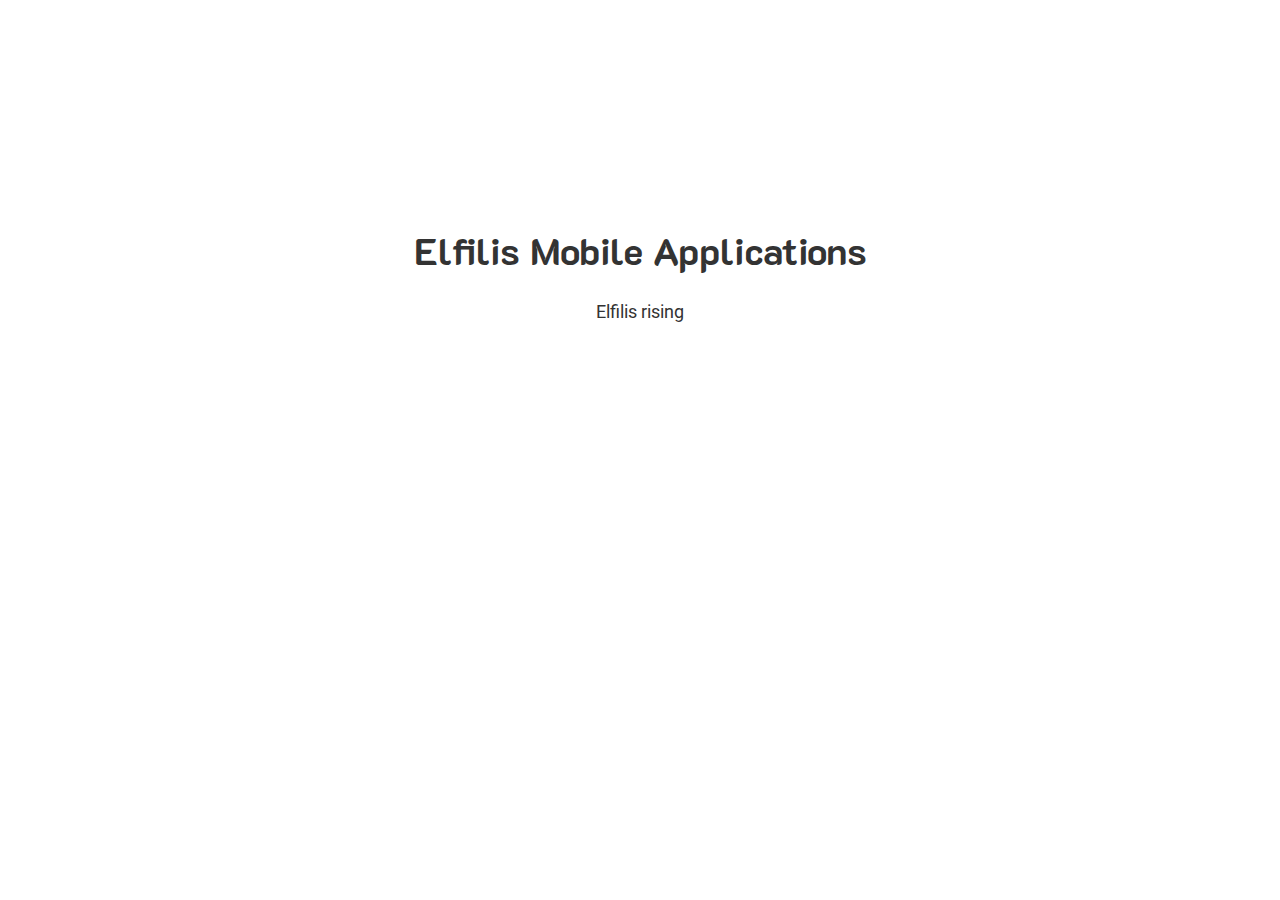
<file: index.html>
<!DOCTYPE html>
<html>
	<head>
		<!-- Google tag (gtag.js) -->
		<script async src="https://www.googletagmanager.com/gtag/js?id=G-ZQL7SJ464M"></script>
		<script>
		  window.dataLayer = window.dataLayer || [];
		  function gtag(){dataLayer.push(arguments);}
		  gtag('js', new Date());

		  gtag('config', 'G-ZQL7SJ464M');
		</script>

		<meta charset="UTF-8" />
		<meta name="viewport" content="width=device-width, initial-scale=1.0" />
		<link rel="stylesheet" href="https://fonts.googleapis.com/css2?family=Roboto&family=K2D" />
		<link rel="stylesheet" type="text/css" href="styles.css" /> 
	<title>Elfilis Mobile Applications</title>
	</head>
	<body>
		<div class="centered_temp">
		<h1>Elfilis Mobile Applications</h1>
		<p>Elfilis rising</p>
		</div>
	</body>
</html>
</file>
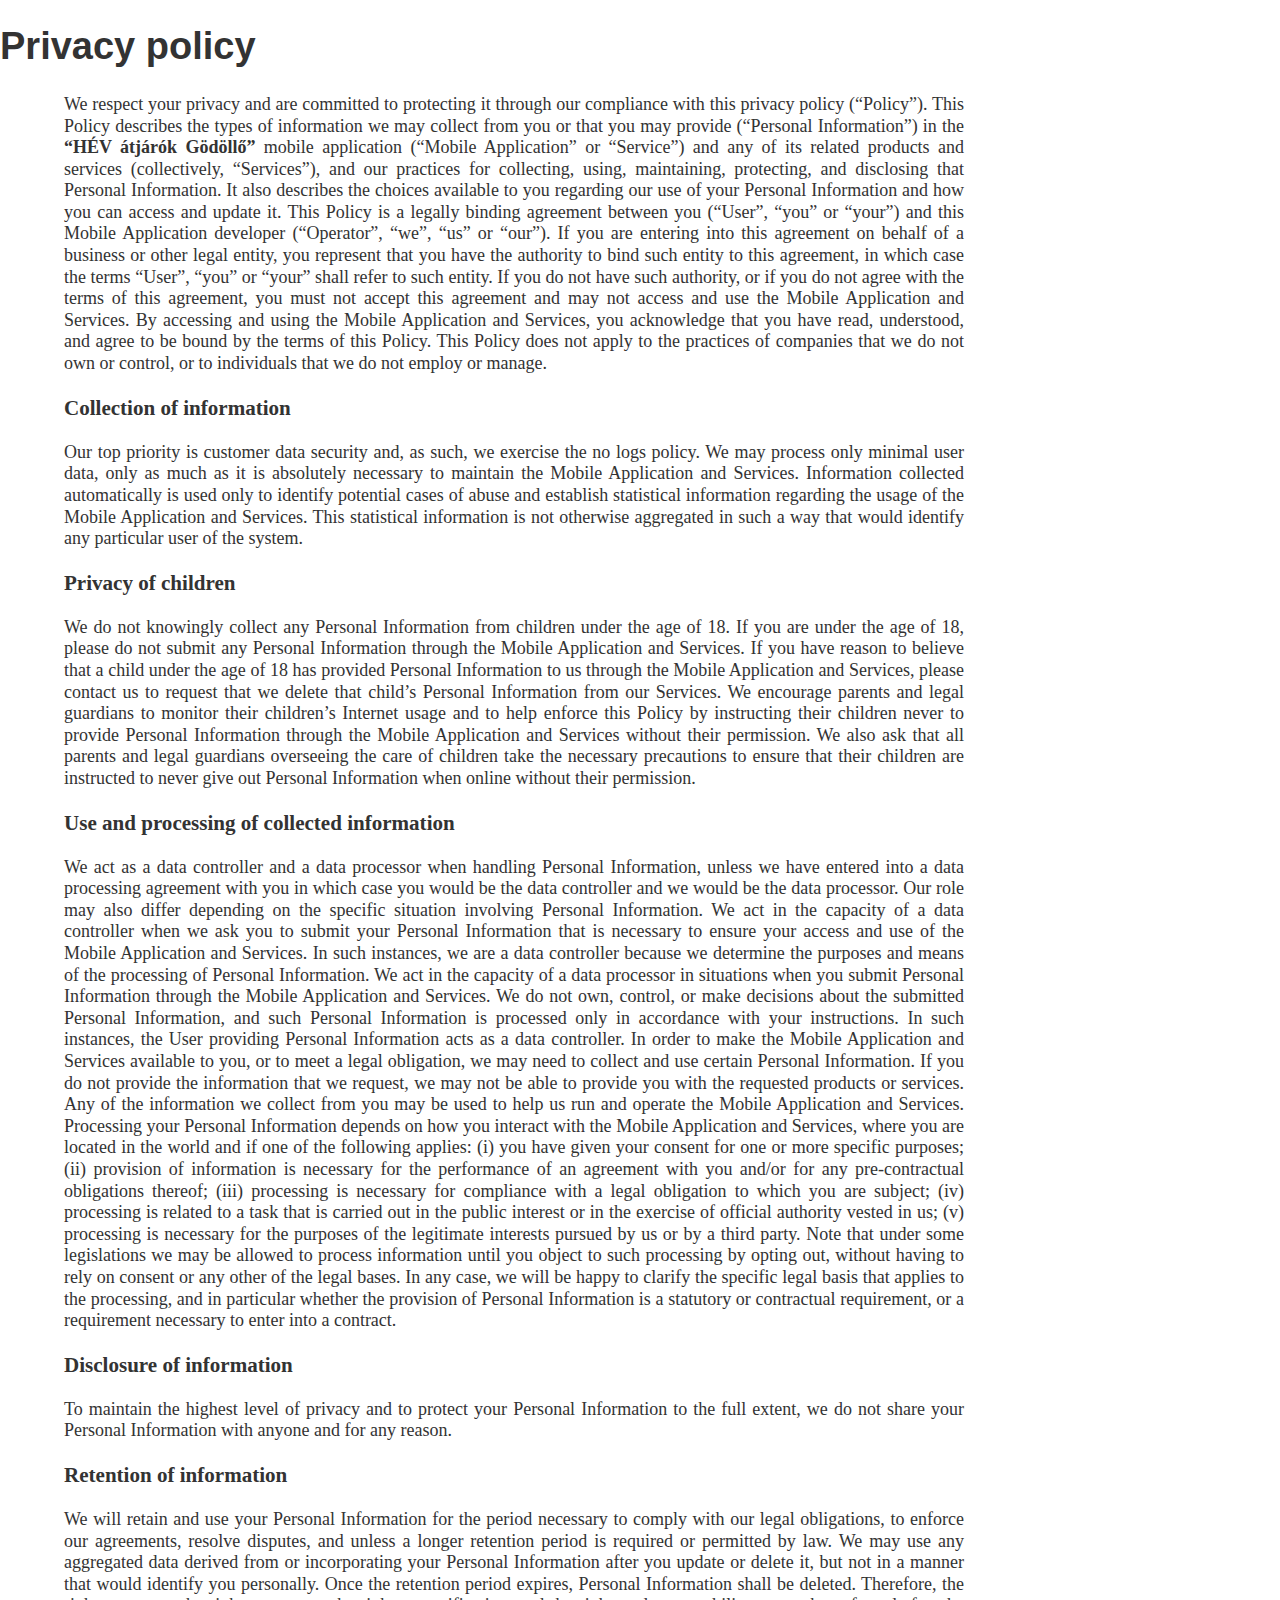
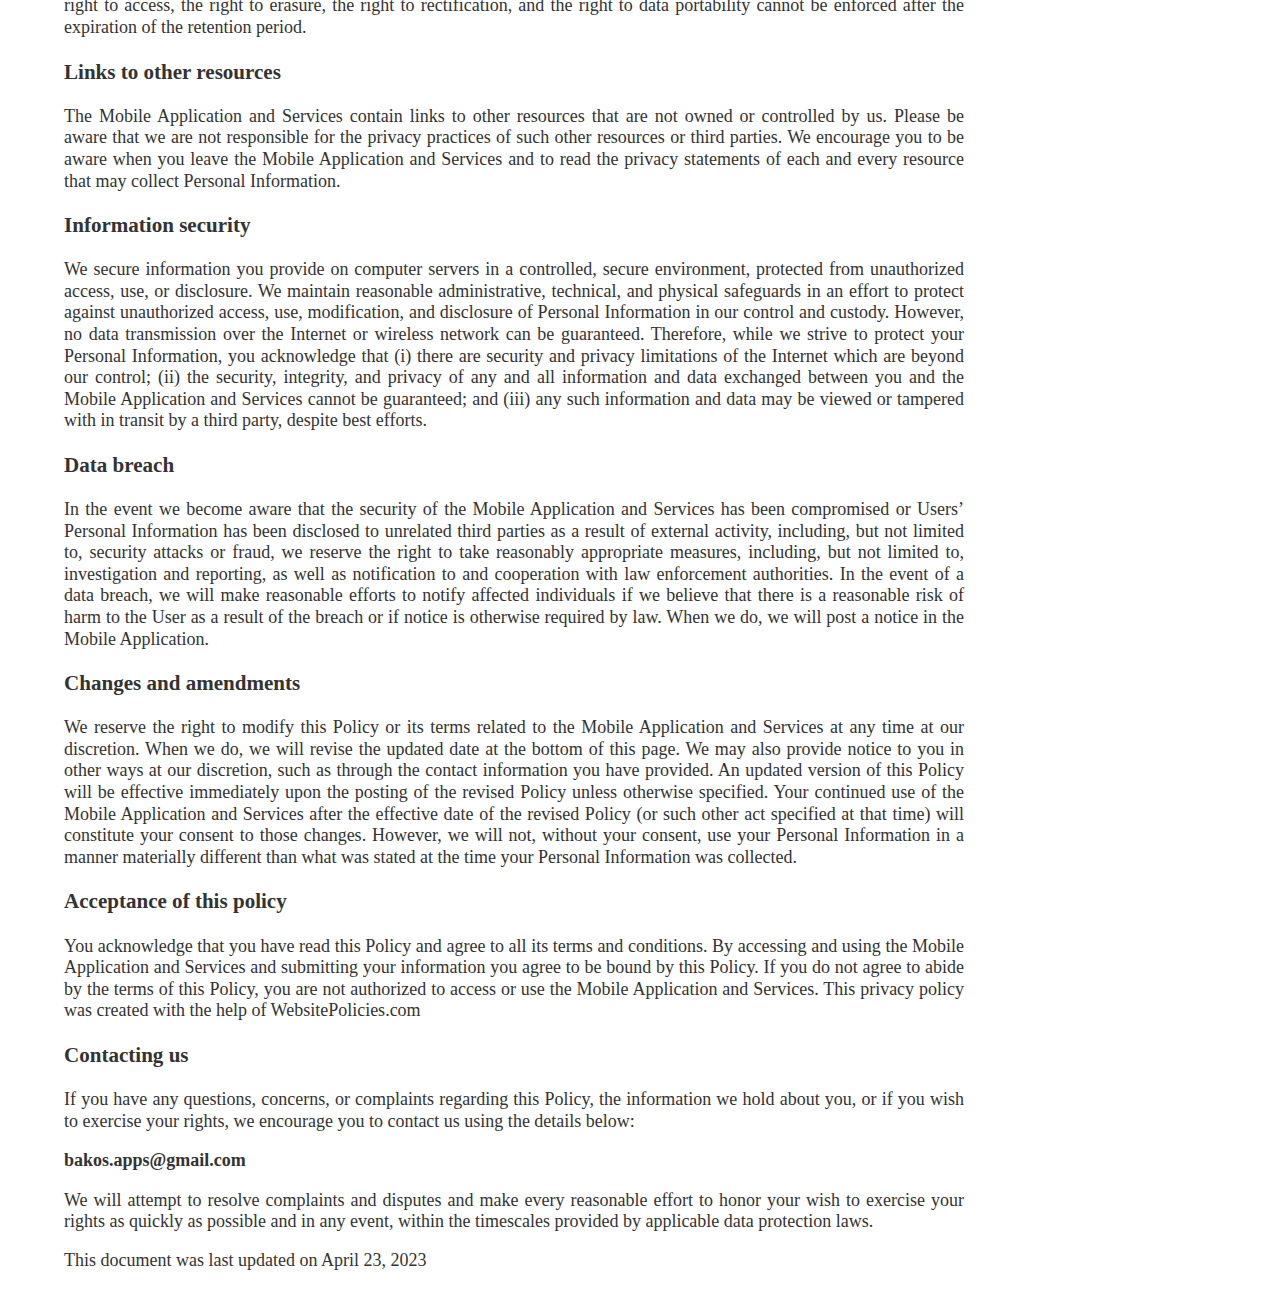
<file: privacy/index.html>
<!DOCTYPE html>
<html>
	<head>
		<meta charset="UTF-8" />
		<meta name="viewport" content="width=device-width, initial-scale=1.0" />
		<link rel="stylesheet" href="https://fonts.googleapis.com/css2?family=Prompt&family=Bruno+Ace+SC">
		<link rel="stylesheet" type="text/css" href="../styles.css" /> 
	<title>Elfilis Mobile Applications</title>
	</head>
	<body>
		<h1>Privacy policy</h1>
		<div class="legal_text">
		<p>
		We respect your privacy and are committed to protecting it through our compliance with this privacy policy
		(“Policy”). This Policy describes the types of information we may collect from you or that you may provide
		(“Personal Information”) in the <b>“HÉV átjárók Gödöllő”</b> mobile application (“Mobile Application” or
		“Service”) and any of its related products and services (collectively, “Services”), and our practices for
		collecting, using, maintaining, protecting, and disclosing that Personal Information. It also describes the
		choices available to you regarding our use of your Personal Information and how you can access and update
		it. This Policy is a legally binding agreement between you (“User”, “you” or “your”) and this Mobile
		Application developer (“Operator”, “we”, “us” or “our”). If you are entering into this agreement on behalf of
		a business or other legal entity, you represent that you have the authority to bind such entity to this
		agreement, in which case the terms “User”, “you” or “your” shall refer to such entity. If you do not have such
		authority, or if you do not agree with the terms of this agreement, you must not accept this agreement and
		may not access and use the Mobile Application and Services. By accessing and using the Mobile Application
		and Services, you acknowledge that you have read, understood, and agree to be bound by the terms of this
		Policy. This Policy does not apply to the practices of companies that we do not own or control, or to
		individuals that we do not employ or manage.
		</p>
		<h3>Collection of information</h3>
		<p>
		Our top priority is customer data security and, as such, we exercise the no logs policy. We may process only
		minimal user data, only as much as it is absolutely necessary to maintain the Mobile Application and
		Services. Information collected automatically is used only to identify potential cases of abuse and establish
		statistical information regarding the usage of the Mobile Application and Services. This statistical
		information is not otherwise aggregated in such a way that would identify any particular user of the system.
		</p>
		<h3>Privacy of children</h3>
		<p>
		We do not knowingly collect any Personal Information from children under the age of 18. If you are under
		the age of 18, please do not submit any Personal Information through the Mobile Application and Services. If
		you have reason to believe that a child under the age of 18 has provided Personal Information to us through
		the Mobile Application and Services, please contact us to request that we delete that child’s Personal
		Information from our Services. We encourage parents and legal guardians to monitor their children’s Internet
		usage and to help enforce this Policy by instructing their children never to provide Personal Information
		through the Mobile Application and Services without their permission. We also ask that all parents and legal
		guardians overseeing the care of children take the necessary precautions to ensure that their children are
		instructed to never give out Personal Information when online without their permission.
		</p>
		<h3>Use and processing of collected information</h3>
		<p>
		We act as a data controller and a data processor when handling Personal Information, unless we have entered
		into a data processing agreement with you in which case you would be the data controller and we would be
		the data processor. Our role may also differ depending on the specific situation involving Personal
		Information. We act in the capacity of a data controller when we ask you to submit your Personal
		Information that is necessary to ensure your access and use of the Mobile Application and Services. In such
		instances, we are a data controller because we determine the purposes and means of the processing of
		Personal Information. We act in the capacity of a data processor in situations when you submit Personal
		Information through the Mobile Application and Services. We do not own, control, or make decisions about
		the submitted Personal Information, and such Personal Information is processed only in accordance with
		your instructions. In such instances, the User providing Personal Information acts as a data controller. In
		order to make the Mobile Application and Services available to you, or to meet a legal obligation, we may
		need to collect and use certain Personal Information. If you do not provide the information that we request,
		we may not be able to provide you with the requested products or services. Any of the information we collect
		from you may be used to help us run and operate the Mobile Application and Services. Processing your
		Personal Information depends on how you interact with the Mobile Application and Services, where you are
		located in the world and if one of the following applies: (i) you have given your consent for one or more
		specific purposes; (ii) provision of information is necessary for the performance of an agreement with you
		and/or for any pre-contractual obligations thereof; (iii) processing is necessary for compliance with a legal
		obligation to which you are subject; (iv) processing is related to a task that is carried out in the public interest
		or in the exercise of official authority vested in us; (v) processing is necessary for the purposes of the
		legitimate interests pursued by us or by a third party. Note that under some legislations we may be allowed to
		process information until you object to such processing by opting out, without having to rely on consent or
		any other of the legal bases. In any case, we will be happy to clarify the specific legal basis that applies to the
		processing, and in particular whether the provision of Personal Information is a statutory or contractual
		requirement, or a requirement necessary to enter into a contract.
		</p>
		<h3>Disclosure of information</h3>
		<p>
		To maintain the highest level of privacy and to protect your Personal Information to the full extent, we do not
		share your Personal Information with anyone and for any reason.
		</p>
		<h3>Retention of information</h3>
		<p>
		We will retain and use your Personal Information for the period necessary to comply with our legal
		obligations, to enforce our agreements, resolve disputes, and unless a longer retention period is required or
		permitted by law. We may use any aggregated data derived from or incorporating your Personal Information
		after you update or delete it, but not in a manner that would identify you personally. Once the retention
		period expires, Personal Information shall be deleted. Therefore, the right to access, the right to erasure, the
		right to rectification, and the right to data portability cannot be enforced after the expiration of the retention
		period.
		</p>
		<h3>Links to other resources</h3>
		<p>
		The Mobile Application and Services contain links to other resources that are not owned or controlled by us.
		Please be aware that we are not responsible for the privacy practices of such other resources or third parties.
		We encourage you to be aware when you leave the Mobile Application and Services and to read the privacy
		statements of each and every resource that may collect Personal Information.
		</p>
		<h3>Information security</h3>
		<p>
		We secure information you provide on computer servers in a controlled, secure environment, protected from
		unauthorized access, use, or disclosure. We maintain reasonable administrative, technical, and physical
		safeguards in an effort to protect against unauthorized access, use, modification, and disclosure of Personal
		Information in our control and custody. However, no data transmission over the Internet or wireless network
		can be guaranteed. Therefore, while we strive to protect your Personal Information, you acknowledge that (i)
		there are security and privacy limitations of the Internet which are beyond our control; (ii) the security,
		integrity, and privacy of any and all information and data exchanged between you and the Mobile
		Application and Services cannot be guaranteed; and (iii) any such information and data may be viewed or
		tampered with in transit by a third party, despite best efforts.
		</p>
		<h3>Data breach</h3>
		<p>
		In the event we become aware that the security of the Mobile Application and Services has been
		compromised or Users’ Personal Information has been disclosed to unrelated third parties as a result of
		external activity, including, but not limited to, security attacks or fraud, we reserve the right to take
		reasonably appropriate measures, including, but not limited to, investigation and reporting, as well as
		notification to and cooperation with law enforcement authorities. In the event of a data breach, we will make
		reasonable efforts to notify affected individuals if we believe that there is a reasonable risk of harm to the
		User as a result of the breach or if notice is otherwise required by law. When we do, we will post a notice in
		the Mobile Application.
		</p>
		<h3>Changes and amendments</h3>
		<p>
		We reserve the right to modify this Policy or its terms related to the Mobile Application and Services at any
		time at our discretion. When we do, we will revise the updated date at the bottom of this page. We may also
		provide notice to you in other ways at our discretion, such as through the contact information you have
		provided. An updated version of this Policy will be effective immediately upon the posting of the revised
		Policy unless otherwise specified. Your continued use of the Mobile Application and Services after the
		effective date of the revised Policy (or such other act specified at that time) will constitute your consent to
		those changes. However, we will not, without your consent, use your Personal Information in a manner
		materially different than what was stated at the time your Personal Information was collected.
		</p>
		<h3>Acceptance of this policy</h3>
		<p>
		You acknowledge that you have read this Policy and agree to all its terms and conditions. By accessing and
		using the Mobile Application and Services and submitting your information you agree to be bound by this
		Policy. If you do not agree to abide by the terms of this Policy, you are not authorized to access or use the
		Mobile Application and Services. This privacy policy was created with the help of WebsitePolicies.com
		</p>
		<h3>Contacting us</h3>
		<p>
		If you have any questions, concerns, or complaints regarding this Policy, the information we hold about you,
		or if you wish to exercise your rights, we encourage you to contact us using the details below:
		<p><b>bakos.apps@gmail.com</b></p>
		We will attempt to resolve complaints and disputes and make every reasonable effort to honor your wish to
		exercise your rights as quickly as possible and in any event, within the timescales provided by applicable
		data protection laws.
		</p>
		<p>
		This document was last updated on April 23, 2023
		</p>
		</div>

	</body>
</html>
</file>
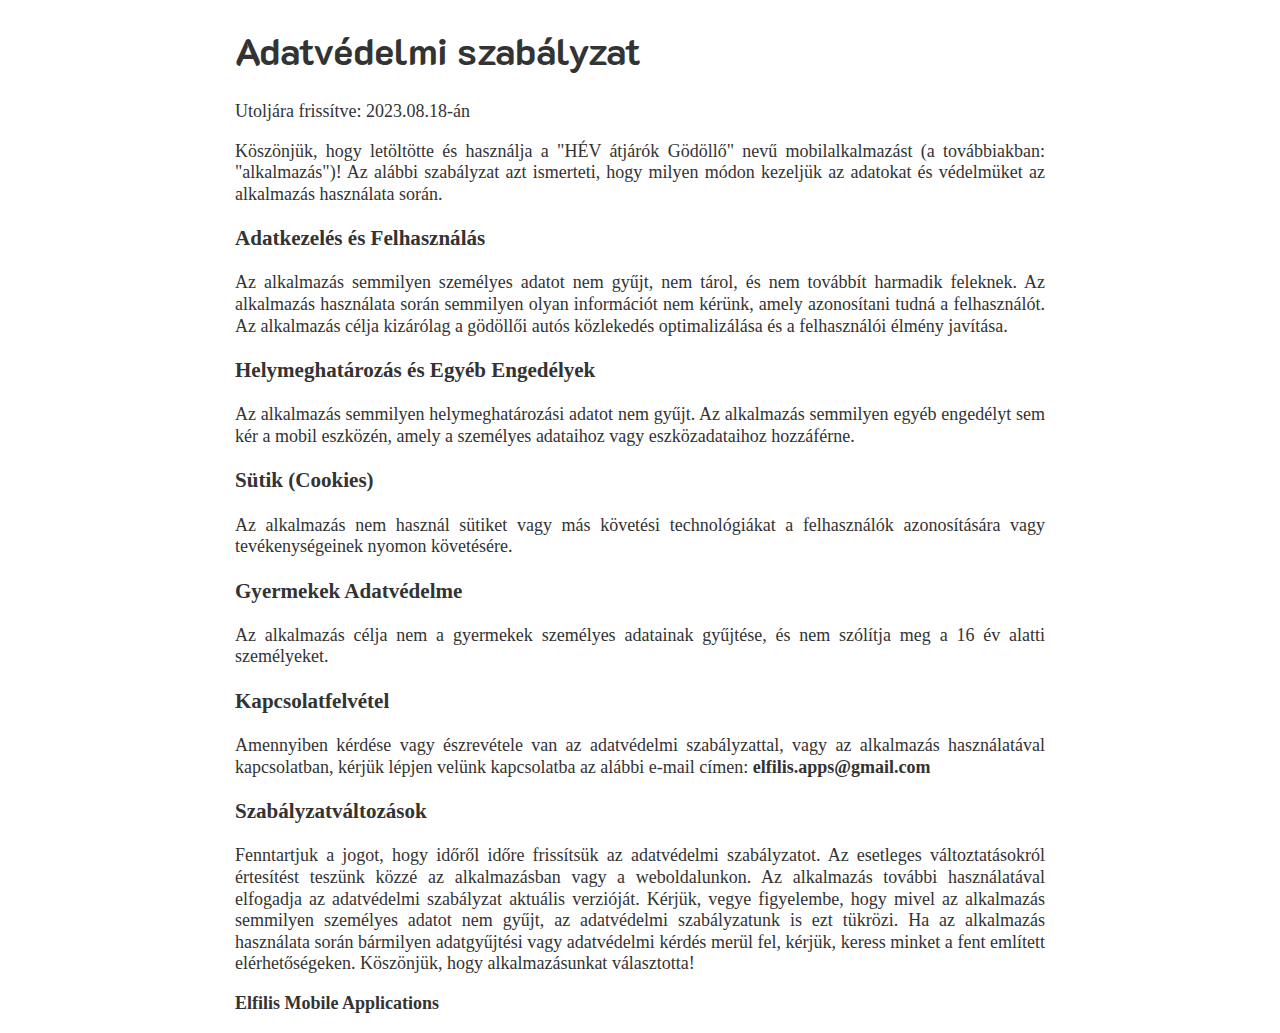
<file: hev-tracking/privacy/index.html>
<!DOCTYPE html>
<html>
	<head>
		<!-- Google tag (gtag.js) -->
		<script async src="https://www.googletagmanager.com/gtag/js?id=G-ZQL7SJ464M"></script>
		<script>
		  window.dataLayer = window.dataLayer || [];
		  function gtag(){dataLayer.push(arguments);}
		  gtag('js', new Date());

		  gtag('config', 'G-ZQL7SJ464M');
		</script>
		
		<meta charset="UTF-8" />
		<meta name="viewport" content="width=device-width, initial-scale=1.0" />
		<link rel="stylesheet" href="https://fonts.googleapis.com/css2?family=K2D">
		<link rel="stylesheet" type="text/css" href="../../styles.css" /> 
	<title>Adatvédelmi szabályzat - HÉV átjárók Gödöllő</title>
	</head>
	<body>
		<div class="main_container">
		<div class="legal_text">
		<h1>Adatvédelmi szabályzat</h1>
		<p>
		Utoljára frissítve: 2023.08.18-án
		</p>
		<p >
		Köszönjük, hogy letöltötte és használja a "HÉV átjárók Gödöllő" nevű mobilalkalmazást (a továbbiakban: "alkalmazás")! Az alábbi szabályzat azt ismerteti, hogy milyen módon kezeljük az adatokat és védelmüket az alkalmazás használata során.
		</p>
		<h3>Adatkezelés és Felhasználás</h3>
		<p>
		Az alkalmazás semmilyen személyes adatot nem gyűjt, nem tárol, és nem továbbít harmadik feleknek. Az alkalmazás használata során semmilyen olyan információt nem kérünk, amely azonosítani tudná a felhasználót. Az alkalmazás célja kizárólag a gödöllői autós közlekedés optimalizálása és a felhasználói élmény javítása.
		</p>
		<h3>Helymeghatározás és Egyéb Engedélyek</h3>
		<p>
		Az alkalmazás semmilyen helymeghatározási adatot nem gyűjt. Az alkalmazás semmilyen egyéb engedélyt sem kér a mobil eszközén, amely a személyes adataihoz vagy eszközadataihoz hozzáférne.
		</p>
		<h3>Sütik (Cookies)</h3>
		<p>
		Az alkalmazás nem használ sütiket vagy más követési technológiákat a felhasználók azonosítására vagy tevékenységeinek nyomon követésére.
		</p>
		<h3>Gyermekek Adatvédelme</h3>
		<p>
		Az alkalmazás célja nem a gyermekek személyes adatainak gyűjtése, és nem szólítja meg a 16 év alatti személyeket.
		</p>
		<h3>Kapcsolatfelvétel</h3>
		<p>
		Amennyiben kérdése vagy észrevétele van az adatvédelmi szabályzattal, vagy az alkalmazás használatával kapcsolatban, kérjük lépjen velünk kapcsolatba az alábbi e-mail címen: <b>elfilis.apps@gmail.com</b>
		</p>
		<h3>Szabályzatváltozások</h3>
		<p>
		Fenntartjuk a jogot, hogy időről időre frissítsük az adatvédelmi szabályzatot. Az esetleges változtatásokról értesítést teszünk közzé az alkalmazásban vagy a weboldalunkon. Az alkalmazás további használatával elfogadja az adatvédelmi szabályzat aktuális verzióját. 
		Kérjük, vegye figyelembe, hogy mivel az alkalmazás semmilyen személyes adatot nem gyűjt, az adatvédelmi szabályzatunk is ezt tükrözi. Ha az alkalmazás használata során bármilyen adatgyűjtési vagy adatvédelmi kérdés merül fel, kérjük, keress minket a fent említett elérhetőségeken.
		Köszönjük, hogy alkalmazásunkat választotta!
		</p>
		<p>
		<b>Elfilis Mobile Applications</b>
		</p>
		</div>
		</div>
	</body>
</html>
</file>
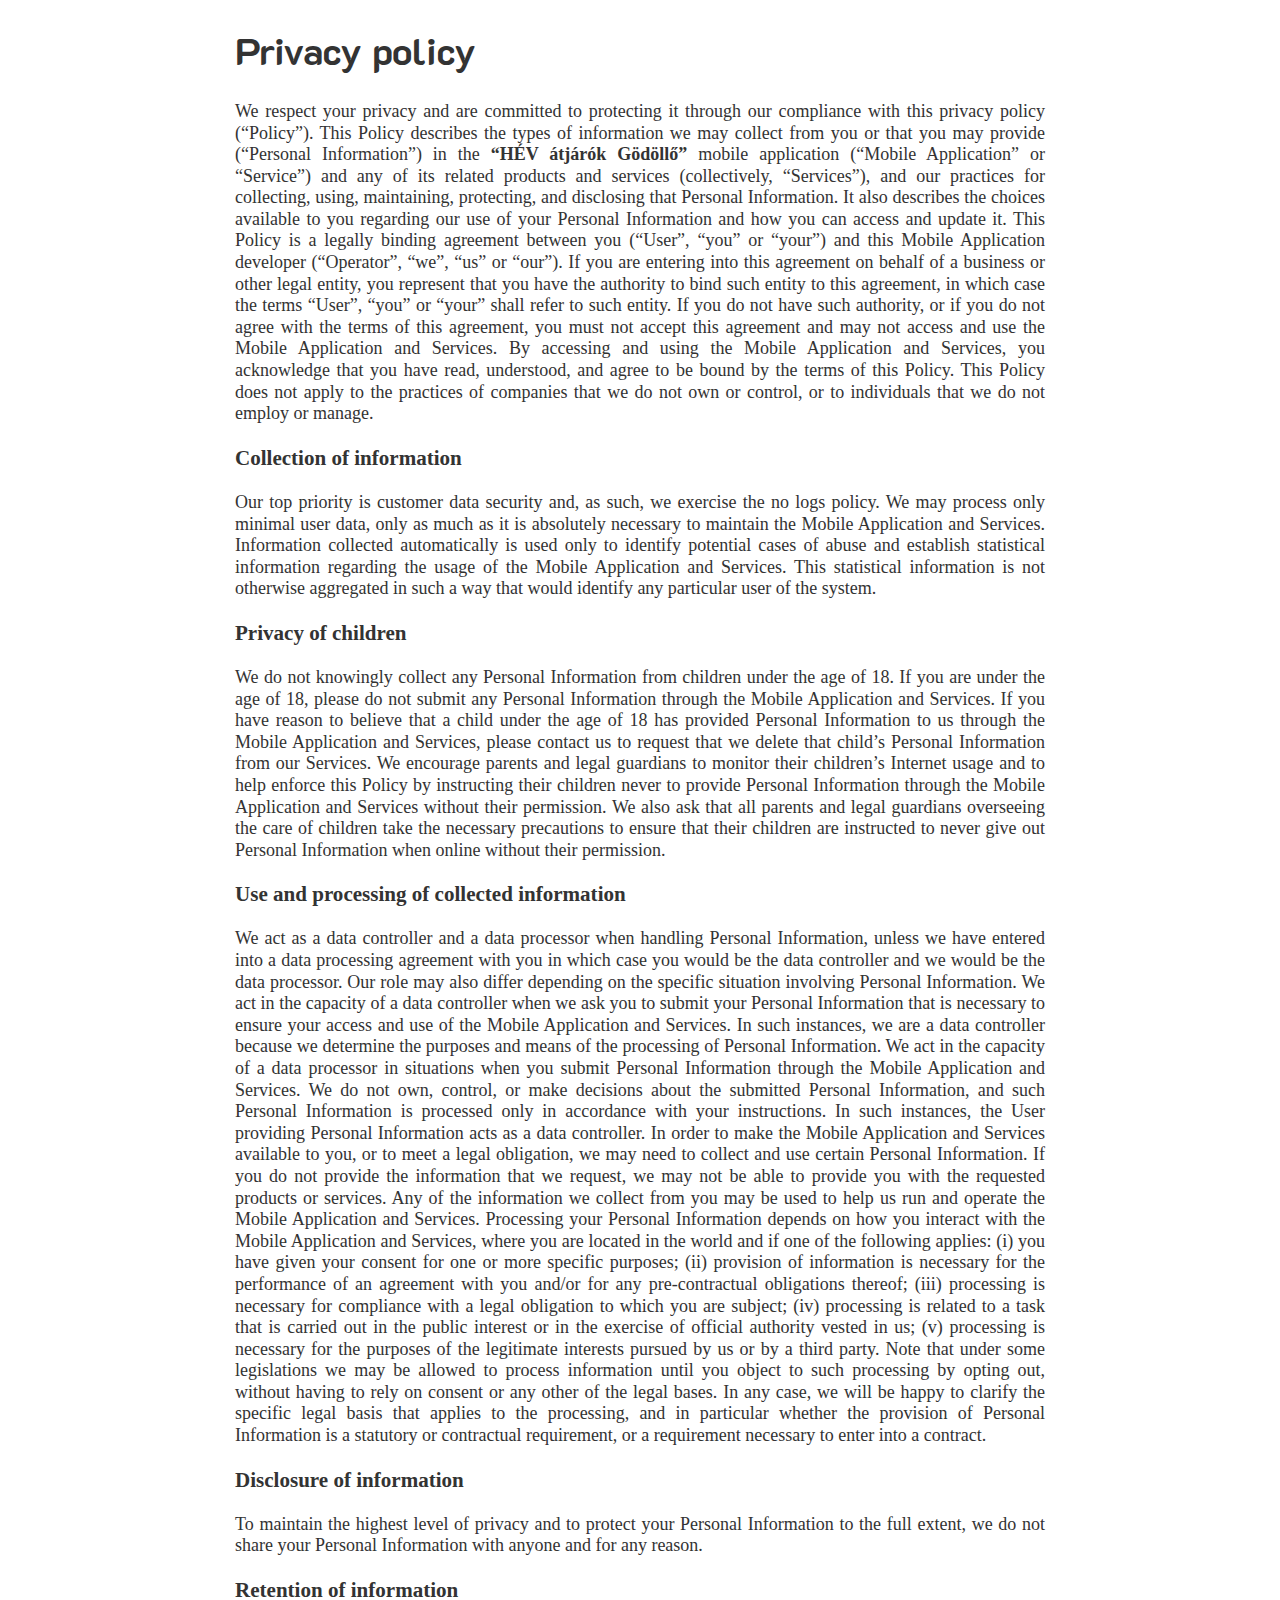
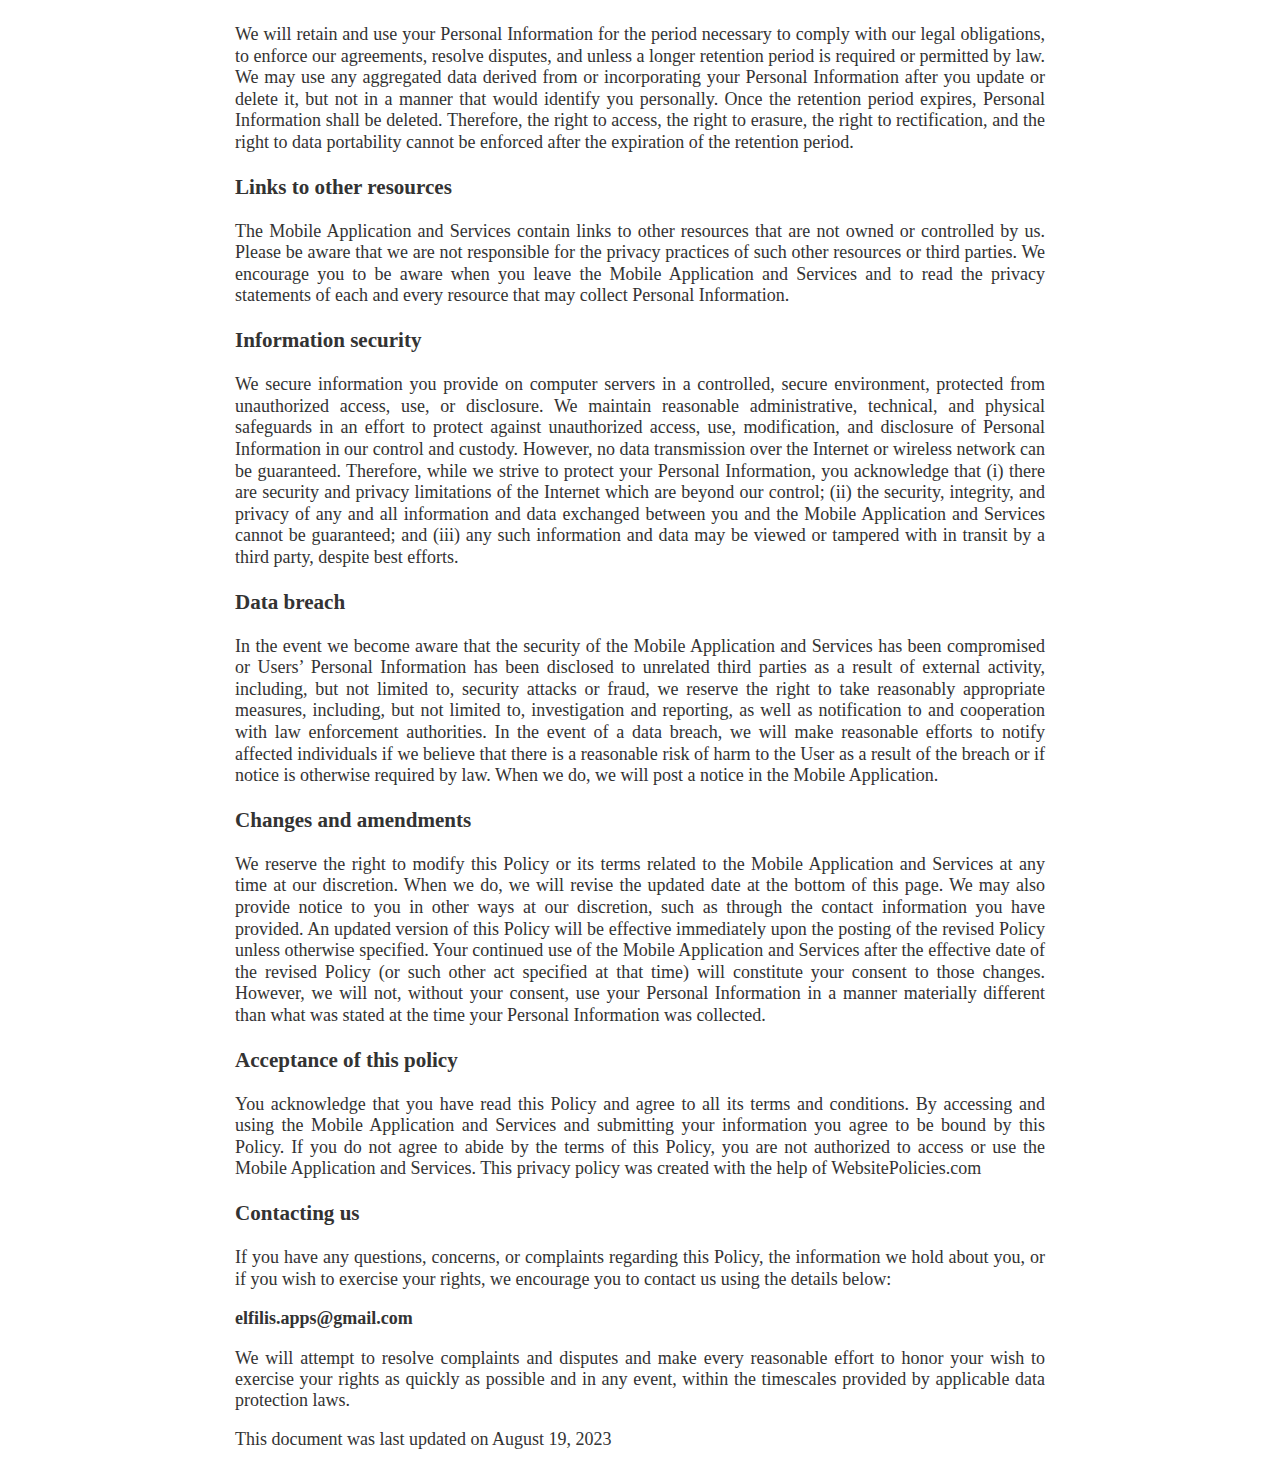
<file: hev-tracking/privacy/index_en_old.html>
<!DOCTYPE html>
<html>
	<head>
		<!-- Google tag (gtag.js) -->
		<script async src="https://www.googletagmanager.com/gtag/js?id=G-ZQL7SJ464M"></script>
		<script>
		  window.dataLayer = window.dataLayer || [];
		  function gtag(){dataLayer.push(arguments);}
		  gtag('js', new Date());

		  gtag('config', 'G-ZQL7SJ464M');
		</script>
		
		<meta charset="UTF-8" />
		<meta name="viewport" content="width=device-width, initial-scale=1.0" />
		<link rel="stylesheet" href="https://fonts.googleapis.com/css2?family=K2D">
		<link rel="stylesheet" type="text/css" href="../../styles.css" /> 
	<title>Privacy policy - HÉV átjárók Gödöllő</title>
	</head>
	<body>
		<div class="main_container">
		<div class="legal_text">
		<h1>Privacy policy</h1>
		<p >
		We respect your privacy and are committed to protecting it through our compliance with this privacy policy
		(“Policy”). This Policy describes the types of information we may collect from you or that you may provide
		(“Personal Information”) in the <b>“HÉV átjárók Gödöllő”</b> mobile application (“Mobile Application” or
		“Service”) and any of its related products and services (collectively, “Services”), and our practices for
		collecting, using, maintaining, protecting, and disclosing that Personal Information. It also describes the
		choices available to you regarding our use of your Personal Information and how you can access and update
		it. This Policy is a legally binding agreement between you (“User”, “you” or “your”) and this Mobile
		Application developer (“Operator”, “we”, “us” or “our”). If you are entering into this agreement on behalf of
		a business or other legal entity, you represent that you have the authority to bind such entity to this
		agreement, in which case the terms “User”, “you” or “your” shall refer to such entity. If you do not have such
		authority, or if you do not agree with the terms of this agreement, you must not accept this agreement and
		may not access and use the Mobile Application and Services. By accessing and using the Mobile Application
		and Services, you acknowledge that you have read, understood, and agree to be bound by the terms of this
		Policy. This Policy does not apply to the practices of companies that we do not own or control, or to
		individuals that we do not employ or manage.
		</p>
		<h3>Collection of information</h3>
		<p>
		Our top priority is customer data security and, as such, we exercise the no logs policy. We may process only
		minimal user data, only as much as it is absolutely necessary to maintain the Mobile Application and
		Services. Information collected automatically is used only to identify potential cases of abuse and establish
		statistical information regarding the usage of the Mobile Application and Services. This statistical
		information is not otherwise aggregated in such a way that would identify any particular user of the system.
		</p>
		<h3>Privacy of children</h3>
		<p>
		We do not knowingly collect any Personal Information from children under the age of 18. If you are under
		the age of 18, please do not submit any Personal Information through the Mobile Application and Services. If
		you have reason to believe that a child under the age of 18 has provided Personal Information to us through
		the Mobile Application and Services, please contact us to request that we delete that child’s Personal
		Information from our Services. We encourage parents and legal guardians to monitor their children’s Internet
		usage and to help enforce this Policy by instructing their children never to provide Personal Information
		through the Mobile Application and Services without their permission. We also ask that all parents and legal
		guardians overseeing the care of children take the necessary precautions to ensure that their children are
		instructed to never give out Personal Information when online without their permission.
		</p>
		<h3>Use and processing of collected information</h3>
		<p>
		We act as a data controller and a data processor when handling Personal Information, unless we have entered
		into a data processing agreement with you in which case you would be the data controller and we would be
		the data processor. Our role may also differ depending on the specific situation involving Personal
		Information. We act in the capacity of a data controller when we ask you to submit your Personal
		Information that is necessary to ensure your access and use of the Mobile Application and Services. In such
		instances, we are a data controller because we determine the purposes and means of the processing of
		Personal Information. We act in the capacity of a data processor in situations when you submit Personal
		Information through the Mobile Application and Services. We do not own, control, or make decisions about
		the submitted Personal Information, and such Personal Information is processed only in accordance with
		your instructions. In such instances, the User providing Personal Information acts as a data controller. In
		order to make the Mobile Application and Services available to you, or to meet a legal obligation, we may
		need to collect and use certain Personal Information. If you do not provide the information that we request,
		we may not be able to provide you with the requested products or services. Any of the information we collect
		from you may be used to help us run and operate the Mobile Application and Services. Processing your
		Personal Information depends on how you interact with the Mobile Application and Services, where you are
		located in the world and if one of the following applies: (i) you have given your consent for one or more
		specific purposes; (ii) provision of information is necessary for the performance of an agreement with you
		and/or for any pre-contractual obligations thereof; (iii) processing is necessary for compliance with a legal
		obligation to which you are subject; (iv) processing is related to a task that is carried out in the public interest
		or in the exercise of official authority vested in us; (v) processing is necessary for the purposes of the
		legitimate interests pursued by us or by a third party. Note that under some legislations we may be allowed to
		process information until you object to such processing by opting out, without having to rely on consent or
		any other of the legal bases. In any case, we will be happy to clarify the specific legal basis that applies to the
		processing, and in particular whether the provision of Personal Information is a statutory or contractual
		requirement, or a requirement necessary to enter into a contract.
		</p>
		<h3>Disclosure of information</h3>
		<p>
		To maintain the highest level of privacy and to protect your Personal Information to the full extent, we do not
		share your Personal Information with anyone and for any reason.
		</p>
		<h3>Retention of information</h3>
		<p>
		We will retain and use your Personal Information for the period necessary to comply with our legal
		obligations, to enforce our agreements, resolve disputes, and unless a longer retention period is required or
		permitted by law. We may use any aggregated data derived from or incorporating your Personal Information
		after you update or delete it, but not in a manner that would identify you personally. Once the retention
		period expires, Personal Information shall be deleted. Therefore, the right to access, the right to erasure, the
		right to rectification, and the right to data portability cannot be enforced after the expiration of the retention
		period.
		</p>
		<h3>Links to other resources</h3>
		<p>
		The Mobile Application and Services contain links to other resources that are not owned or controlled by us.
		Please be aware that we are not responsible for the privacy practices of such other resources or third parties.
		We encourage you to be aware when you leave the Mobile Application and Services and to read the privacy
		statements of each and every resource that may collect Personal Information.
		</p>
		<h3>Information security</h3>
		<p>
		We secure information you provide on computer servers in a controlled, secure environment, protected from
		unauthorized access, use, or disclosure. We maintain reasonable administrative, technical, and physical
		safeguards in an effort to protect against unauthorized access, use, modification, and disclosure of Personal
		Information in our control and custody. However, no data transmission over the Internet or wireless network
		can be guaranteed. Therefore, while we strive to protect your Personal Information, you acknowledge that (i)
		there are security and privacy limitations of the Internet which are beyond our control; (ii) the security,
		integrity, and privacy of any and all information and data exchanged between you and the Mobile
		Application and Services cannot be guaranteed; and (iii) any such information and data may be viewed or
		tampered with in transit by a third party, despite best efforts.
		</p>
		<h3>Data breach</h3>
		<p>
		In the event we become aware that the security of the Mobile Application and Services has been
		compromised or Users’ Personal Information has been disclosed to unrelated third parties as a result of
		external activity, including, but not limited to, security attacks or fraud, we reserve the right to take
		reasonably appropriate measures, including, but not limited to, investigation and reporting, as well as
		notification to and cooperation with law enforcement authorities. In the event of a data breach, we will make
		reasonable efforts to notify affected individuals if we believe that there is a reasonable risk of harm to the
		User as a result of the breach or if notice is otherwise required by law. When we do, we will post a notice in
		the Mobile Application.
		</p>
		<h3>Changes and amendments</h3>
		<p>
		We reserve the right to modify this Policy or its terms related to the Mobile Application and Services at any
		time at our discretion. When we do, we will revise the updated date at the bottom of this page. We may also
		provide notice to you in other ways at our discretion, such as through the contact information you have
		provided. An updated version of this Policy will be effective immediately upon the posting of the revised
		Policy unless otherwise specified. Your continued use of the Mobile Application and Services after the
		effective date of the revised Policy (or such other act specified at that time) will constitute your consent to
		those changes. However, we will not, without your consent, use your Personal Information in a manner
		materially different than what was stated at the time your Personal Information was collected.
		</p>
		<h3>Acceptance of this policy</h3>
		<p>
		You acknowledge that you have read this Policy and agree to all its terms and conditions. By accessing and
		using the Mobile Application and Services and submitting your information you agree to be bound by this
		Policy. If you do not agree to abide by the terms of this Policy, you are not authorized to access or use the
		Mobile Application and Services. This privacy policy was created with the help of WebsitePolicies.com
		</p>
		<h3>Contacting us</h3>
		<p>
		If you have any questions, concerns, or complaints regarding this Policy, the information we hold about you,
		or if you wish to exercise your rights, we encourage you to contact us using the details below:
		<p><b>elfilis.apps@gmail.com</b></p>
		We will attempt to resolve complaints and disputes and make every reasonable effort to honor your wish to
		exercise your rights as quickly as possible and in any event, within the timescales provided by applicable
		data protection laws.
		</p>
		<p>
		This document was last updated on August 19, 2023
		</p>
		</div>
		</div>
	</body>
</html>
</file>
<file: styles.css>
body {
	background-color: white;
	font-family: Roboto, Sans-serif;
	color: #333333;
	font-size: 18px;
	margin: 0px;
}

h1 {
    font-family: K2D, Sans-serif;
    font-size: 38px;
}

p {
	line-height: 120%;
}
.main_container {
	width:100%;
	max-width: 900px;
	margin: 0px auto;

}

.legal_text {
	font-family: "Times New Roman", Serif;
	width: 90%;
	max-width: 900px;
	height: auto;
	margin-left: 5%;
	text-align: justify;
}

.centered_temp {
  padding: 200px 0;
  text-align: center;
}
</file>
